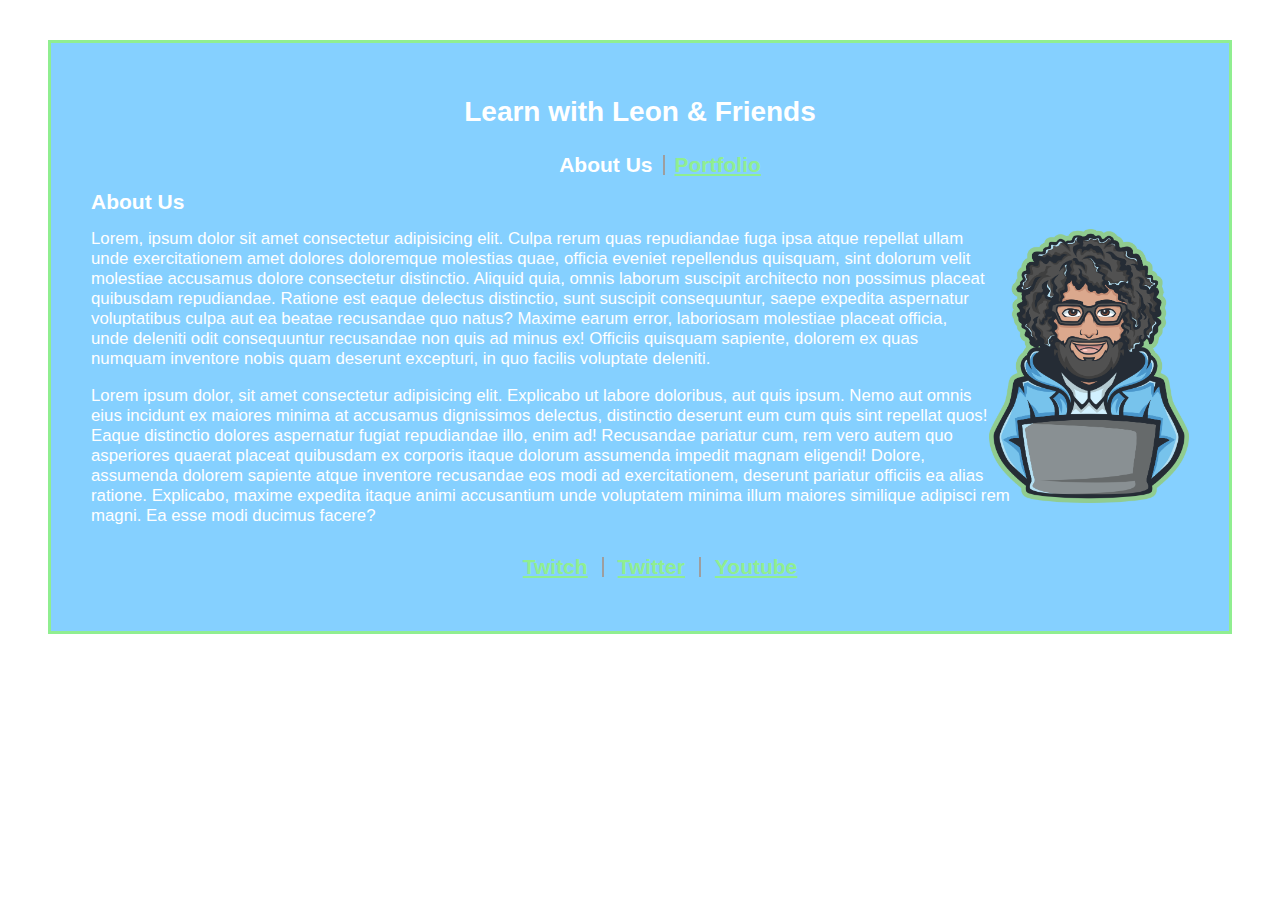
<file: index.html>
<!DOCTYPE html>
<html lang="en">
  <head>
    <meta charset="UTF-8" />
    <meta http-equiv="X-UA-Compatible" content="IE=edge" />
    <meta name="viewport" content="width=device-width, initial-scale=1.0" />
    <link rel="stylesheet" href="style.css" />
    <title>Document</title>
  </head>
  <body>
    <div>
      <a id="skip-to-content" href="#main-content">Skip to content</a>
      <header>
        <h1>Learn with Leon & Friends</h1>
      </header>

      <nav>
        <ul>
          <li>About Us</li>
          <div></div>
          <li>Portfolio</li>
        </ul>
      </nav>

      <main id="main-content">
        <div>
          <h2>About Us</h2>
        </div>

        <div>
          <article>
            <img src="./img/logo.png" alt="Cartoon drawing of Leon" />
            <p>
              Lorem, ipsum dolor sit amet consectetur adipisicing elit. Culpa
              rerum quas repudiandae fuga ipsa atque repellat ullam unde
              exercitationem amet dolores doloremque molestias quae, officia
              eveniet repellendus quisquam, sint dolorum velit molestiae
              accusamus dolore consectetur distinctio. Aliquid quia, omnis
              laborum suscipit architecto non possimus placeat quibusdam
              repudiandae. Ratione est eaque delectus distinctio, sunt suscipit
              consequuntur, saepe expedita aspernatur voluptatibus culpa aut ea
              beatae recusandae quo natus? Maxime earum error, laboriosam
              molestiae placeat officia, unde deleniti odit consequuntur
              recusandae non quis ad minus ex! Officiis quisquam sapiente,
              dolorem ex quas numquam inventore nobis quam deserunt excepturi,
              in quo facilis voluptate deleniti.
            </p>

            <p>
              Lorem ipsum dolor, sit amet consectetur adipisicing elit.
              Explicabo ut labore doloribus, aut quis ipsum. Nemo aut omnis eius
              incidunt ex maiores minima at accusamus dignissimos delectus,
              distinctio deserunt eum cum quis sint repellat quos! Eaque
              distinctio dolores aspernatur fugiat repudiandae illo, enim ad!
              Recusandae pariatur cum, rem vero autem quo asperiores quaerat
              placeat quibusdam ex corporis itaque dolorum assumenda impedit
              magnam eligendi! Dolore, assumenda dolorem sapiente atque
              inventore recusandae eos modi ad exercitationem, deserunt pariatur
              officiis ea alias ratione. Explicabo, maxime expedita itaque animi
              accusantium unde voluptatem minima illum maiores similique
              adipisci rem magni. Ea esse modi ducimus facere?
            </p>
          </article>
        </div>
      </main>

      <footer>
        <div>
          <ul>
            <li>Twitch</li>
            <div></div>
            <li>Twitter</li>
            <div></div>
            <li>Youtube</li>
          </ul>
        </div>
      </footer>
    </div>
  </body>
</html>
</file>
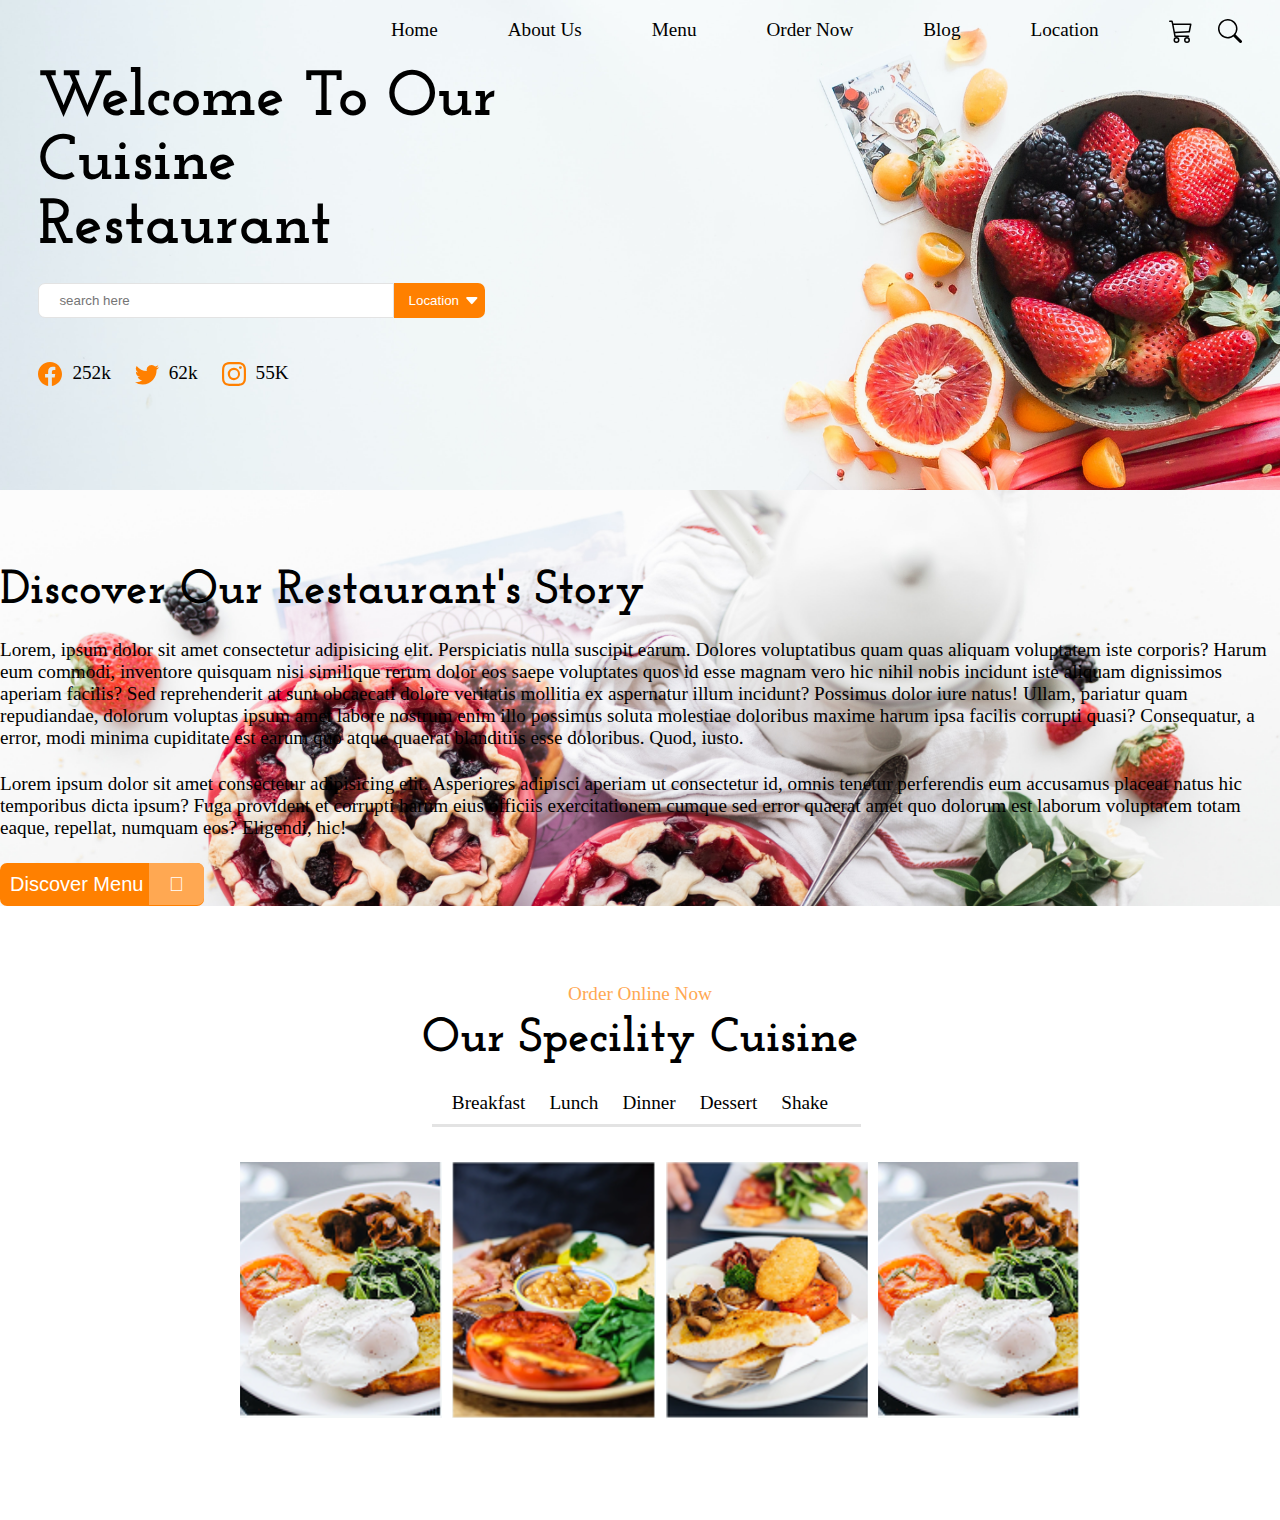
<file: layout-cuisine-restaurant/index.html>
<!DOCTYPE html>
<html lang="en">
  <head>
    <meta charset="UTF-8" />
    <meta http-equiv="X-UA-Compatible" content="IE=edge" />
    <meta name="viewport" content="width=device-width, initial-scale=1.0" />
    <link rel="preconnect" href="https://fonts.googleapis.com" />
    <link rel="preconnect" href="https://fonts.gstatic.com" crossorigin />
    <link
      href="https://fonts.googleapis.com/css2?family=Josefin+Slab:wght@700&display=swap"
      rel="stylesheet"
    />
    <link
      rel="stylesheet"
      href="https://cdn.jsdelivr.net/npm/bootstrap-icons@1.8.1/font/bootstrap-icons.css"
    />
    <link rel="stylesheet" href="style.css" />
    <title>Mithun Cuisinet</title>
  </head>
  <body>
    <header class="bg-image-cover banner-height">
      <section class="revert-bg-image-cover">
        <nav class="ds-flex nav-flex-pos pd-contain-2">
          <ul class="ds-flex padding-zero nav-flex-group-1">
            <li><a href="#">Home</a></li>
            <li><a href="./about.html">About Us</a></li>
            <li><a href="#">Menu</a></li>
            <li><a href="#">Order Now</a></li>
            <li><a href="#">Blog</a></li>
            <li><a href="#">Location</a></li>
          </ul>

          <ul class="ds-flex padding-zero nav-flex-group-2">
            <li>
              <svg class="nav-icon" viewBox="0 0 16 16">
                <use
                  xlink:href="#shopping-cart-3"
                  href="#shopping-cart-3"
                ></use>
              </svg>
            </li>
            <li>
              <svg class="nav-icon" viewBox="0 0 16 16">
                <use
                  xlink:href="#magnifying-glass"
                  href="#magnifying-glass"
                ></use>
              </svg>
            </li>
          </ul>
        </nav>

        <section class="container">
          <div class="ds-flex-column gap-m-1">
            <h1 class="font-size-4 banner-title">
              Welcome To Our Cuisine Restaurant
            </h1>

            <form class="ds-flex">
              <input
                type="search"
                name=""
                id="search-bar"
                placeholder="search here"
              />

              <div class="pos-relative ds-flex align-center">
                <label for="location">
                  <select name="location" id="location" class="btn-select">
                    <option value="">Location</option>
                    <option value="">Location 1</option>
                    <option value="">Location 2</option>
                    <option value="">Location 3</option>
                    <option value="">Location 4</option>
                  </select>
                </label>
                <span id="caret-down-container" class="pos-absolute">
                  <svg fill="white" class="select-icon" viewBox="0 0 16 16">
                    <use
                      xlink:href="#caret-down-fill"
                      href="#caret-down-fill"
                    ></use>
                  </svg>
                </span>
              </div>
            </form>

            <aside>
              <ul class="ds-flex gap-m-1 padding-zero">
                <li class="ds-flex gap-sm">
                  <a href="#">
                    <svg class="nav-icon colored-icon" viewBox="0 0 16 16">
                      <use xlink:href="#i_facebook" href="#i_facebook"></use>
                    </svg>
                  </a>

                  <span class="font-sz-1">252k</span>
                </li>
                <li class="ds-flex gap-sm">
                  <a href="#">
                    <svg class="nav-icon colored-icon" viewBox="0 0 16 16">
                      <use xlink:href="#i_twitter" href="#i_twitter"></use>
                    </svg>
                  </a>

                  <span class="font-sz-1">62k</span>
                </li>
                <li class="ds-flex gap-sm">
                  <a href="#">
                    <svg class="nav-icon colored-icon" viewBox="0 0 16 16">
                      <use xlink:href="#instagram" href="#instagram"></use>
                    </svg>
                  </a>

                  <span class="font-sz-1">55K</span>
                </li>
              </ul>
            </aside>
          </div>
        </section>
      </section>
    </header>

    <main class="bg-pie">
      <section class="wrapper-top">
        <div class="ds-flex-column gap-m-1">
          <h2 class="font-size-3">Discover Our Restaurant's Story</h2>

          <p>
            Lorem, ipsum dolor sit amet consectetur adipisicing elit.
            Perspiciatis nulla suscipit earum. Dolores voluptatibus quam quas
            aliquam voluptatem iste corporis? Harum eum commodi, inventore
            quisquam nisi similique rerum dolor eos saepe voluptates quos id
            esse magnam vero hic nihil nobis incidunt iste aliquam dignissimos
            aperiam facilis? Sed reprehenderit at sunt obcaecati dolore
            veritatis mollitia ex aspernatur illum incidunt? Possimus dolor iure
            natus! Ullam, pariatur quam repudiandae, dolorum voluptas ipsum amet
            labore nostrum enim illo possimus soluta molestiae doloribus maxime
            harum ipsa facilis corrupti quasi? Consequatur, a error, modi minima
            cupiditate est earum quo atque quaerat blanditiis esse doloribus.
            Quod, iusto.
          </p>

          <p>
            Lorem ipsum dolor sit amet consectetur adipisicing elit. Asperiores
            adipisci aperiam ut consectetur id, omnis tenetur perferendis eum
            accusamus placeat natus hic temporibus dicta ipsum? Fuga provident
            et corrupti harum eius officiis exercitationem cumque sed error
            quaerat amet quo dolorum est laborum voluptatem totam eaque,
            repellat, numquam eos? Eligendi, hic!
          </p>

          <div>
            <button class="btn btn-border-none btn-secondary">
              Discover Menu
            </button>
          </div>
        </div>
      </section>
    </main>

    <section class="container wrapper-top ds-flex-column align-center gap-sm">
      <p class="clr-primary-light">Order Online Now</p>
      <h2 class="font-size-3">Our Specility Cuisine</h2>

      <ul class="ds-flex padding-zero gap-m-1">
        <li class="pos-relative clr-primary-light-hover">
          Breakfast<span class="hr-after"></span>
        </li>

        <li class="pos-relative clr-primary-light-hover">
          Lunch <span class="hr-after"></span>
        </li>

        <li class="pos-relative clr-primary-light-hover">
          Dinner <span class="hr-after"></span>
        </li>

        <li class="pos-relative clr-primary-light-hover">
          Dessert <span class="hr-after"></span>
        </li>

        <li class="pos-relative clr-primary-light-hover">
          Shake <span class="hr-after"></span>
        </li>
      </ul>

      <ul class="ds-flex gap-sm">
        <li><img src="./img/img_1.PNG" alt="" /></li>
        <li><img src="./img/img_2.PNG" alt="" /></li>
        <li><img src="./img/img_3.PNG" alt="" /></li>
        <li><img src="./img/img_1.PNG" alt="" /></li>
      </ul>
    </section>

    <div class="hide">
      <svg>
        <defs>
          <g id="shopping-cart-3" xmlns="http://www.w3.org/2000/svg">
            <path
              d="M0 1.5A.5.5 0 0 1 .5 1H2a.5.5 0 0 1 .485.379L2.89 3H14.5a.5.5 0 0 1 .49.598l-1 5a.5.5 0 0 1-.465.401l-9.397.472L4.415 11H13a.5.5 0 0 1 0 1H4a.5.5 0 0 1-.491-.408L2.01 3.607 1.61 2H.5a.5.5 0 0 1-.5-.5zM3.102 4l.84 4.479 9.144-.459L13.89 4H3.102zM5 12a2 2 0 1 0 0 4 2 2 0 0 0 0-4zm7 0a2 2 0 1 0 0 4 2 2 0 0 0 0-4zm-7 1a1 1 0 1 1 0 2 1 1 0 0 1 0-2zm7 0a1 1 0 1 1 0 2 1 1 0 0 1 0-2z"
            />
          </g>

          <g id="instagram" xmlns="http://www.w3.org/2000/svg">
            <title>Instagram</title>
            <path
              d="M8 0C5.829 0 5.556.01 4.703.048 3.85.088 3.269.222 2.76.42a3.917 3.917 0 0 0-1.417.923A3.927 3.927 0 0 0 .42 2.76C.222 3.268.087 3.85.048 4.7.01 5.555 0 5.827 0 8.001c0 2.172.01 2.444.048 3.297.04.852.174 1.433.372 1.942.205.526.478.972.923 1.417.444.445.89.719 1.416.923.51.198 1.09.333 1.942.372C5.555 15.99 5.827 16 8 16s2.444-.01 3.298-.048c.851-.04 1.434-.174 1.943-.372a3.916 3.916 0 0 0 1.416-.923c.445-.445.718-.891.923-1.417.197-.509.332-1.09.372-1.942C15.99 10.445 16 10.173 16 8s-.01-2.445-.048-3.299c-.04-.851-.175-1.433-.372-1.941a3.926 3.926 0 0 0-.923-1.417A3.911 3.911 0 0 0 13.24.42c-.51-.198-1.092-.333-1.943-.372C10.443.01 10.172 0 7.998 0h.003zm-.717 1.442h.718c2.136 0 2.389.007 3.232.046.78.035 1.204.166 1.486.275.373.145.64.319.92.599.28.28.453.546.598.92.11.281.24.705.275 1.485.039.843.047 1.096.047 3.231s-.008 2.389-.047 3.232c-.035.78-.166 1.203-.275 1.485a2.47 2.47 0 0 1-.599.919c-.28.28-.546.453-.92.598-.28.11-.704.24-1.485.276-.843.038-1.096.047-3.232.047s-2.39-.009-3.233-.047c-.78-.036-1.203-.166-1.485-.276a2.478 2.478 0 0 1-.92-.598 2.48 2.48 0 0 1-.6-.92c-.109-.281-.24-.705-.275-1.485-.038-.843-.046-1.096-.046-3.233 0-2.136.008-2.388.046-3.231.036-.78.166-1.204.276-1.486.145-.373.319-.64.599-.92.28-.28.546-.453.92-.598.282-.11.705-.24 1.485-.276.738-.034 1.024-.044 2.515-.045v.002zm4.988 1.328a.96.96 0 1 0 0 1.92.96.96 0 0 0 0-1.92zm-4.27 1.122a4.109 4.109 0 1 0 0 8.217 4.109 4.109 0 0 0 0-8.217zm0 1.441a2.667 2.667 0 1 1 0 5.334 2.667 2.667 0 0 1 0-5.334z"
            />
          </g>
          <g id="fb_meta">
            <tittle>Facebook's Meta</tittle>
            <path
              fill-rule="evenodd"
              d="M8.217 5.243C9.145 3.988 10.171 3 11.483 3 13.96 3 16 6.153 16.001 9.907c0 2.29-.986 3.725-2.757 3.725-1.543 0-2.395-.866-3.924-3.424l-.667-1.123-.118-.197a54.944 54.944 0 0 0-.53-.877l-1.178 2.08c-1.673 2.925-2.615 3.541-3.923 3.541C1.086 13.632 0 12.217 0 9.973 0 6.388 1.995 3 4.598 3c.319 0 .625.039.924.122.31.086.611.22.913.407.577.359 1.154.915 1.782 1.714Zm1.516 2.224c-.252-.41-.494-.787-.727-1.133L9 6.326c.845-1.305 1.543-1.954 2.372-1.954 1.723 0 3.102 2.537 3.102 5.653 0 1.188-.39 1.877-1.195 1.877-.773 0-1.142-.51-2.61-2.87l-.937-1.565ZM4.846 4.756c.725.1 1.385.634 2.34 2.001A212.13 212.13 0 0 0 5.551 9.3c-1.357 2.126-1.826 2.603-2.581 2.603-.777 0-1.24-.682-1.24-1.9 0-2.602 1.298-5.264 2.846-5.264.091 0 .181.006.27.018Z"
            />
          </g>
          <g id="i_twitter">
            <title>Twitter</title>
            <path
              d="M5.026 15c6.038 0 9.341-5.003 9.341-9.334 0-.14 0-.282-.006-.422A6.685 6.685 0 0 0 16 3.542a6.658 6.658 0 0 1-1.889.518 3.301 3.301 0 0 0 1.447-1.817 6.533 6.533 0 0 1-2.087.793A3.286 3.286 0 0 0 7.875 6.03a9.325 9.325 0 0 1-6.767-3.429 3.289 3.289 0 0 0 1.018 4.382A3.323 3.323 0 0 1 .64 6.575v.045a3.288 3.288 0 0 0 2.632 3.218 3.203 3.203 0 0 1-.865.115 3.23 3.23 0 0 1-.614-.057 3.283 3.283 0 0 0 3.067 2.277A6.588 6.588 0 0 1 .78 13.58a6.32 6.32 0 0 1-.78-.045A9.344 9.344 0 0 0 5.026 15z"
            />
          </g>
          <g id="Telephone">
            <path
              d="M3.654 1.328a.678.678 0 0 0-1.015-.063L1.605 2.3c-.483.484-.661 1.169-.45 1.77a17.568 17.568 0 0 0 4.168 6.608 17.569 17.569 0 0 0 6.608 4.168c.601.211 1.286.033 1.77-.45l1.034-1.034a.678.678 0 0 0-.063-1.015l-2.307-1.794a.678.678 0 0 0-.58-.122l-2.19.547a1.745 1.745 0 0 1-1.657-.459L5.482 8.062a1.745 1.745 0 0 1-.46-1.657l.548-2.19a.678.678 0 0 0-.122-.58L3.654 1.328zM1.884.511a1.745 1.745 0 0 1 2.612.163L6.29 2.98c.329.423.445.974.315 1.494l-.547 2.19a.678.678 0 0 0 .178.643l2.457 2.457a.678.678 0 0 0 .644.178l2.189-.547a1.745 1.745 0 0 1 1.494.315l2.306 1.794c.829.645.905 1.87.163 2.611l-1.034 1.034c-.74.74-1.846 1.065-2.877.702a18.634 18.634 0 0 1-7.01-4.42 18.634 18.634 0 0 1-4.42-7.009c-.362-1.03-.037-2.137.703-2.877L1.885.511z"
            />
          </g>
          <g id="magnifying-glass">
            <path
              d="M11.742 10.344a6.5 6.5 0 1 0-1.397 1.398h-.001c.03.04.062.078.098.115l3.85 3.85a1 1 0 0 0 1.415-1.414l-3.85-3.85a1.007 1.007 0 0 0-.115-.1zM12 6.5a5.5 5.5 0 1 1-11 0 5.5 5.5 0 0 1 11 0z"
            />
          </g>
          <g id="i_facebook">
            <path
              d="M16 8.049c0-4.446-3.582-8.05-8-8.05C3.58 0-.002 3.603-.002 8.05c0 4.017 2.926 7.347 6.75 7.951v-5.625h-2.03V8.05H6.75V6.275c0-2.017 1.195-3.131 3.022-3.131.876 0 1.791.157 1.791.157v1.98h-1.009c-.993 0-1.303.621-1.303 1.258v1.51h2.218l-.354 2.326H9.25V16c3.824-.604 6.75-3.934 6.75-7.951z"
            />
          </g>
          <g id="caret-down-fill">
            <path
              d="M7.247 11.14 2.451 5.658C1.885 5.013 2.345 4 3.204 4h9.592a1 1 0 0 1 .753 1.659l-4.796 5.48a1 1 0 0 1-1.506 0z"
            />
          </g>
        </defs>
      </svg>
    </div>
  </body>
</html>

<!-- Photos by <a href="https://unsplash.com/@brookelark?utm_source=unsplash&utm_medium=referral&utm_content=creditCopyText">Brooke Lark</a> on <a href="https://unsplash.com/s/photos/fruits-restaurant?utm_source=unsplash&utm_medium=referral&utm_content=creditCopyText">Unsplash</a>
   -->

<!-- 2/08/22 is 5/3/22 for me -->
<!-- Due 5/12 -->
</file>
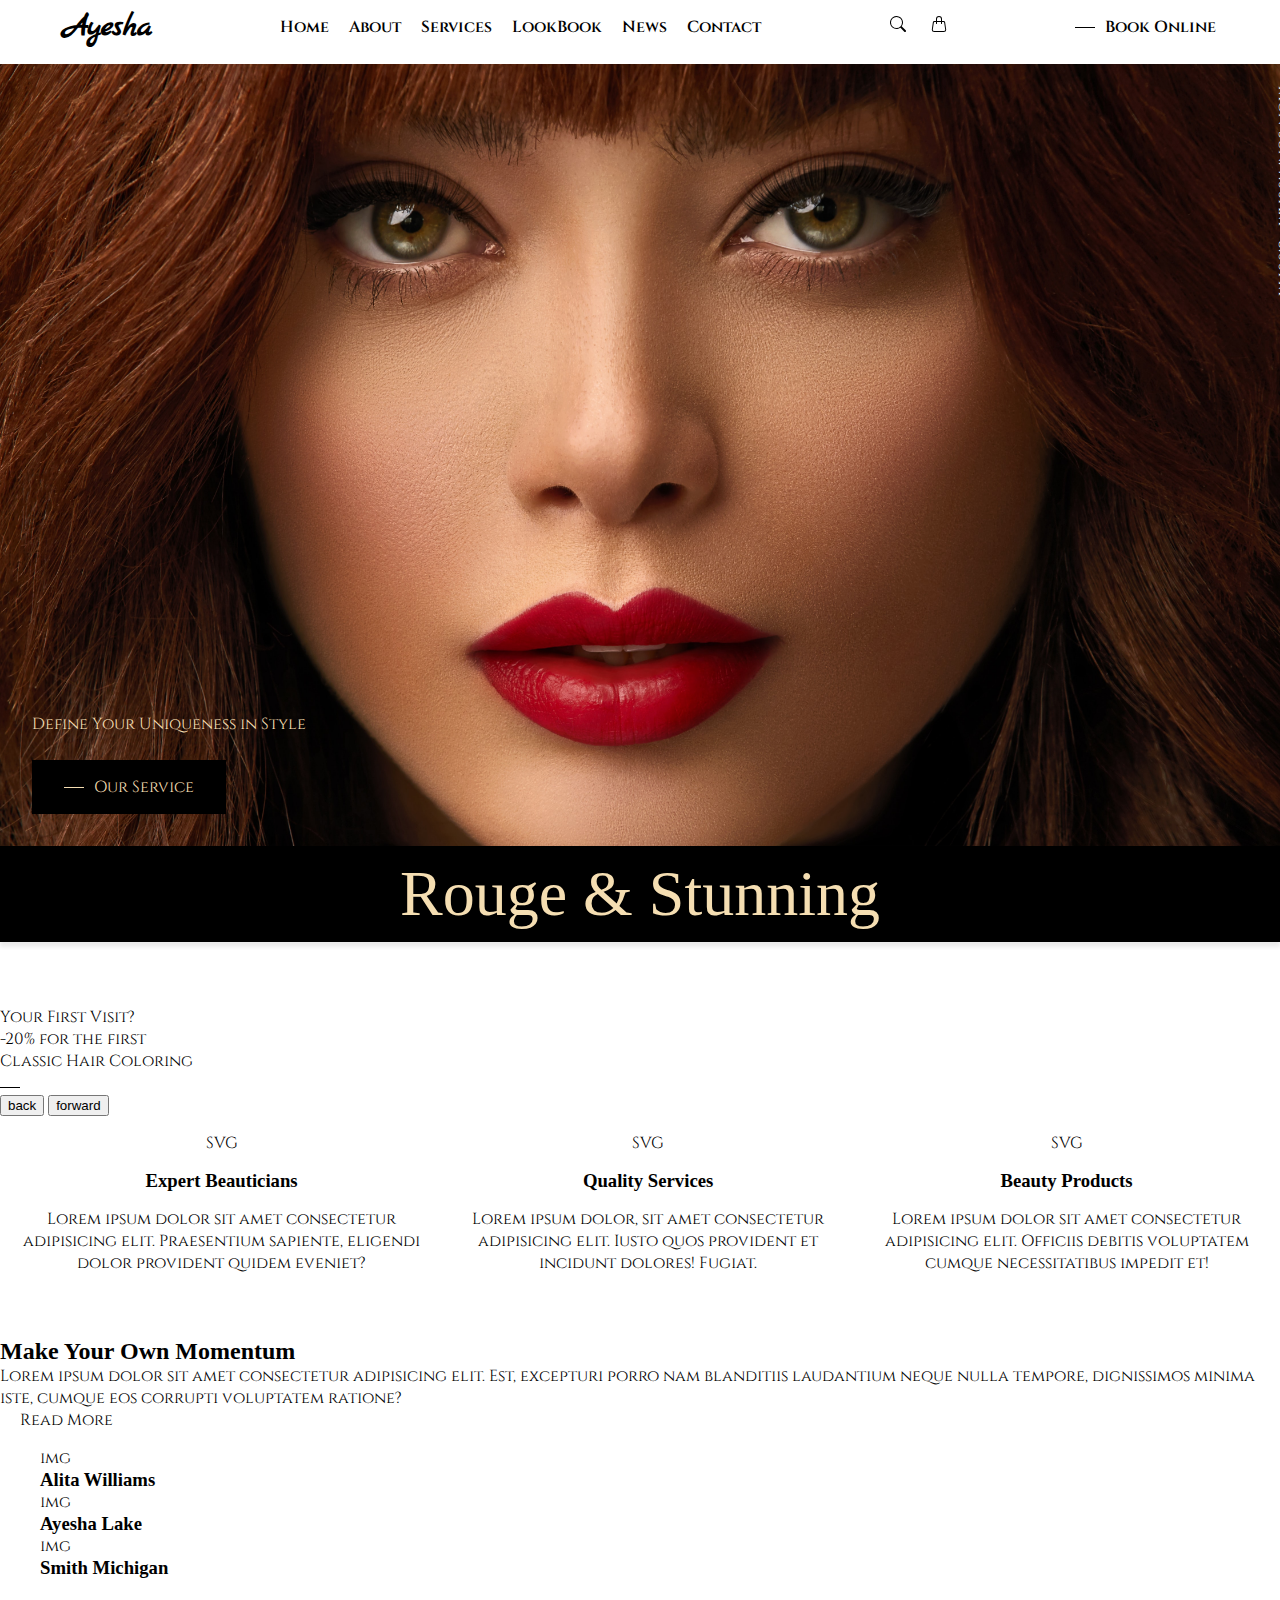
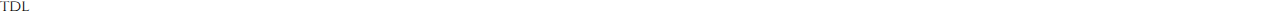
<file: layout-salon/index.html>
<!DOCTYPE html>
<html lang="en">
  <head>
    <meta charset="UTF-8" />
    <meta http-equiv="X-UA-Compatible" content="IE=edge" />
    <meta name="viewport" content="width=device-width, initial-scale=1.0" />
    <link rel="preconnect" href="https://fonts.googleapis.com" />
    <link rel="preconnect" href="https://fonts.gstatic.com" crossorigin />
    <link
      href="https://fonts.googleapis.com/css2?family=Cinzel&family=Marck+Script&display=swap"
      rel="stylesheet"
    />
    <link rel="stylesheet" href="style.css" />
    <title>Hair Salon</title>
  </head>
  <body>
    <header class="nav-shadow nav-height">
      <nav class="ds-flex align-center justify-around">
        <h4 class="font-script font-sz-2">Ayesha</h4>
        <ul class="ds-flex gap-20px padding-left-none font-w-600">
          <li>Home</li>
          <li>About</li>
          <li>Services</li>
          <li>LookBook</li>
          <li>News</li>
          <li>Contact</li>
        </ul>

        <ul class="ds-flex padding-left-none gap-25px">
          <li>
            <svg class="icon_base">
              <use xlink:href="#magnifying-glass" #href="#magnifying-glass" />
            </svg>
          </li>
          <li>
            <svg class="icon_base">
              <use xlink:href="#handbag" href="#handbag" />
            </svg>
          </li>
        </ul>

        <div class="ds-flex align-center-all gap-sm font-w-600">
          <span class="dash"></span> Book Online
        </div>
      </nav>
    </header>

    <section
      class="ds-flex-column bg-image-cover wrapper-top pd-container justify-end"
    >
      <div class="text-box-36ch ds-flex-column gap-25px pd-bottom">
        <p>Define Your Uniqueness in Style</p>

        <div class="ds-flex">
          <a class="ds-flex align-center gap-sm btn-box" href="#"
            ><span class="dash dash-cover"></span>Our Service</a
          >
        </div>
      </div>
    </section>
    <section
      class="ht-6em nav-shadow container-bottom ds-flex align-center-all bg-black"
    >
      <h1 class="font-sz-4 font-w-100">Rouge & Stunning</h1>
    </section>

    <aside>
      <span id="banner-right-text" class="text-rotate-right"
        >Mon-Sun: 7:00AM - 8:00PM</span
      >

      <div>
        <p>Your First Visit?</p>
        <p><span>-20%</span> for the first</p>
        <p>Classic Hair Coloring</p>
        <a href="#">
          <span class="dash"></span>
        </a>
      </div>

      <div>
        <button>back</button>
        <button>forward</button>
      </div>
    </aside>

    <section class="container-bottom">
      <ul class="padding-left-none ds-flex text-center gap-sm">
        <li class="ds-flex-column gap-1em font-w-100">
          SVG
          <h3>Expert Beauticians</h3>
          <p>
            Lorem ipsum dolor sit amet consectetur adipisicing elit. Praesentium
            sapiente, eligendi dolor provident quidem eveniet?
          </p>
        </li>
        <li class="ds-flex-column gap-1em">
          SVG
          <h3>Quality Services</h3>
          <p>
            Lorem ipsum dolor, sit amet consectetur adipisicing elit. Iusto quos
            provident et incidunt dolores! Fugiat.
          </p>
        </li>
        <li class="ds-flex-column gap-1em">
          SVG
          <h3>Beauty Products</h3>
          <p>
            Lorem ipsum dolor sit amet consectetur adipisicing elit. Officiis
            debitis voluptatem cumque necessitatibus impedit et!
          </p>
        </li>
      </ul>
    </section>

    <section>
      <h2>Make Your Own Momentum</h2>
      <p>
        Lorem ipsum dolor sit amet consectetur adipisicing elit. Est, excepturi
        porro nam blanditiis laudantium neque nulla tempore, dignissimos minima
        iste, cumque eos corrupti voluptatem ratione?
      </p>
      <a href="#"><span class="dash dash-inverted"></span>Read More</a>
    </section>

    <section>
      <ul>
        <li>
          img
          <div>
            <h3>Alita Williams</h3>
          </div>
        </li>
        <li>
          img
          <div><h3>Ayesha Lake</h3></div>
        </li>
        <li>
          img
          <div><h3>Smith Michigan</h3></div>
        </li>
      </ul>
    </section>

    <aside>tdl</aside>

    <div class="hide">
      <svg>
        <g id="handbag" xmlns="http://www.w3.org/2000/svg">
          <path
            d="M8 1a2 2 0 0 1 2 2v2H6V3a2 2 0 0 1 2-2zm3 4V3a3 3 0 1 0-6 0v2H3.36a1.5 1.5 0 0 0-1.483 1.277L.85 13.13A2.5 2.5 0 0 0 3.322 16h9.355a2.5 2.5 0 0 0 2.473-2.87l-1.028-6.853A1.5 1.5 0 0 0 12.64 5H11zm-1 1v1.5a.5.5 0 0 0 1 0V6h1.639a.5.5 0 0 1 .494.426l1.028 6.851A1.5 1.5 0 0 1 12.678 15H3.322a1.5 1.5 0 0 1-1.483-1.723l1.028-6.851A.5.5 0 0 1 3.36 6H5v1.5a.5.5 0 1 0 1 0V6h4z"
          />
        </g>
        <g id="magnifying-glass">
          <path
            d="M11.742 10.344a6.5 6.5 0 1 0-1.397 1.398h-.001c.03.04.062.078.098.115l3.85 3.85a1 1 0 0 0 1.415-1.414l-3.85-3.85a1.007 1.007 0 0 0-.115-.1zM12 6.5a5.5 5.5 0 1 1-11 0 5.5 5.5 0 0 1 11 0z"
          />
        </g>
      </svg>
    </div>
  </body>
</html>

<!-- Photo by <a href="https://unsplash.com/@pouriyakafaei?utm_source=unsplash&utm_medium=referral&utm_content=creditCopyText">pouriya kafaei</a> on <a href="https://unsplash.com/?utm_source=unsplash&utm_medium=referral&utm_content=creditCopyText">Unsplash</a>
   -->

<!-- skipping finding comparable images difficult -->
</file>
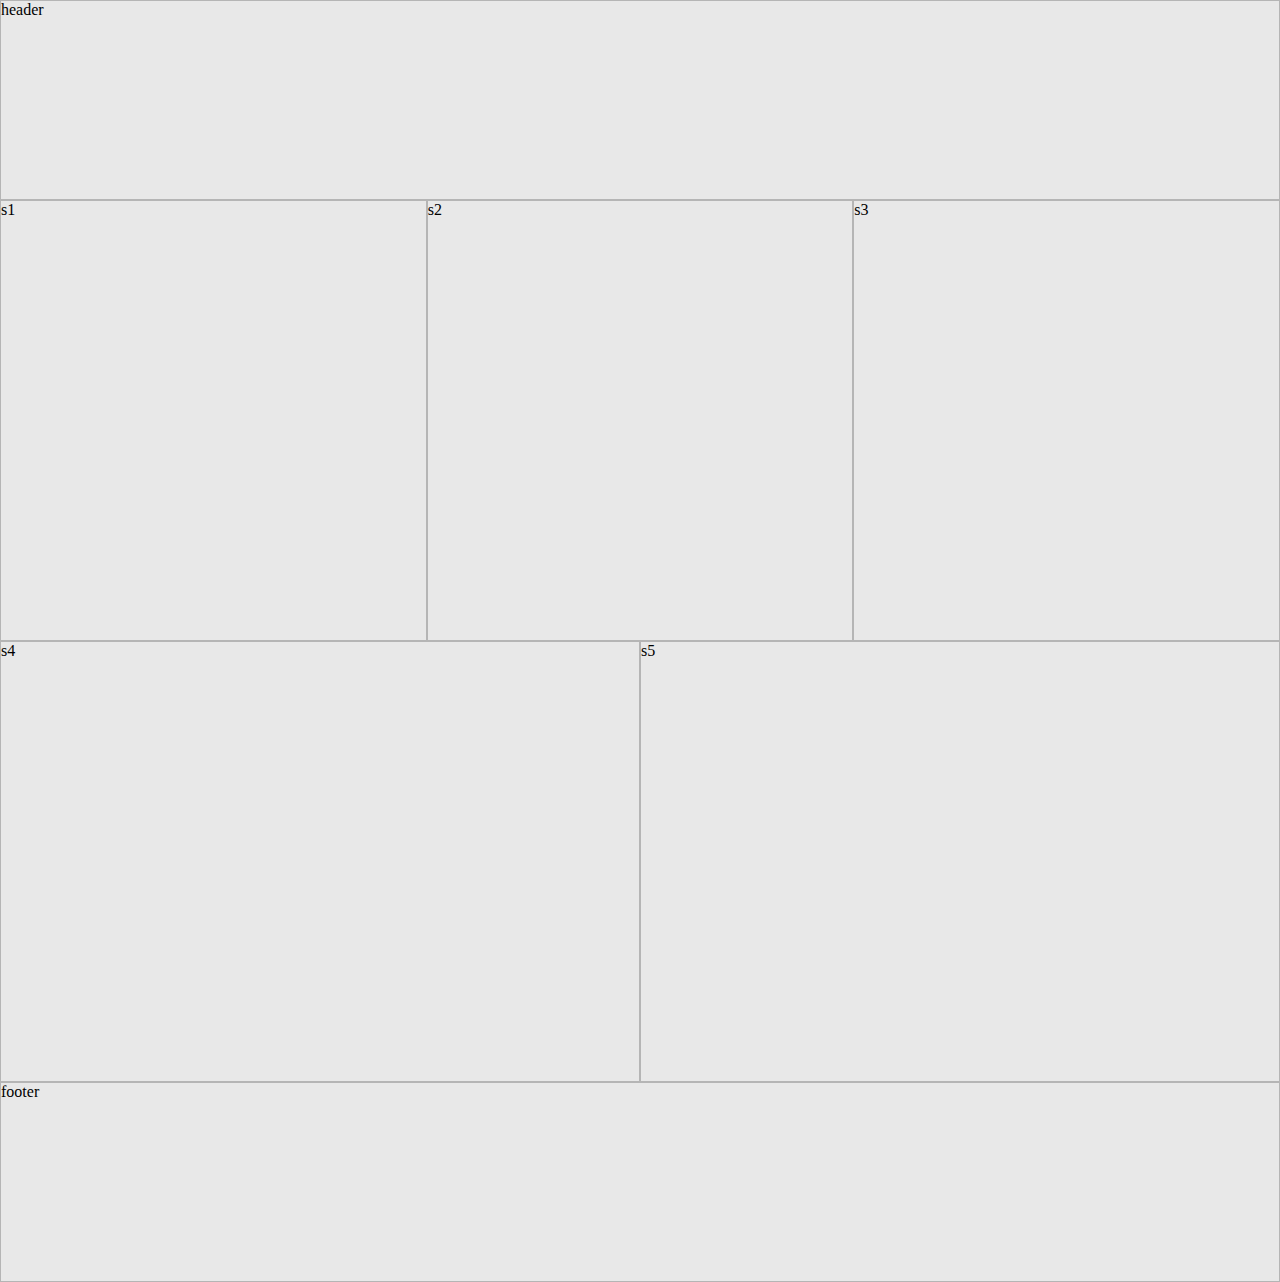
<file: layout1/index.html>
<!DOCTYPE html>
<html lang="en">
  <head>
    <meta charset="UTF-8" />
    <meta http-equiv="X-UA-Compatible" content="IE=edge" />
    <meta name="viewport" content="width=device-width, initial-scale=1.0" />
    <link rel="stylesheet" href="style.css" />
    <title>Layout1</title>
  </head>
  <body>
    <header>header</header>
    <main>
      <section>s1</section>
      <section>s2</section>
      <section>s3</section>
    </main>

    <div>
      <section>s4</section>
      <section>s5</section>
    </div>
    <footer>footer</footer>
  </body>
</html>
</file>
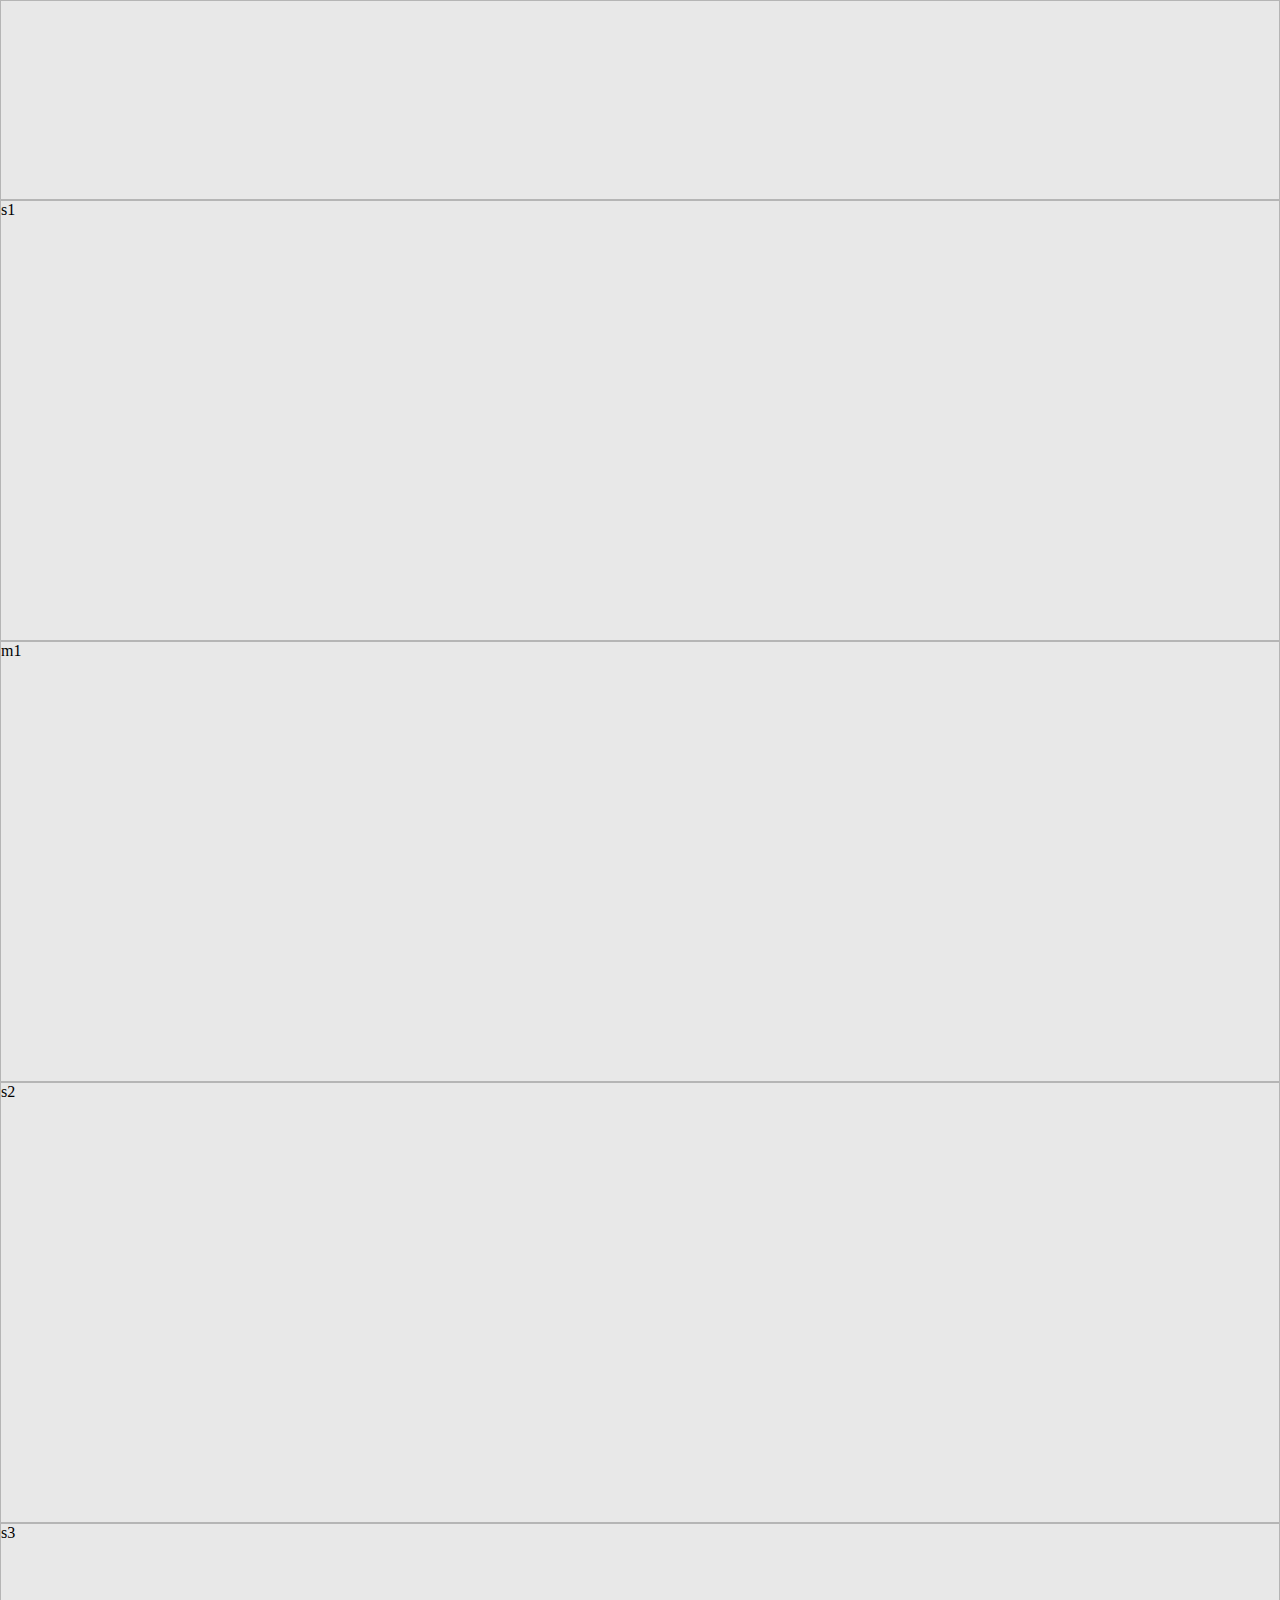
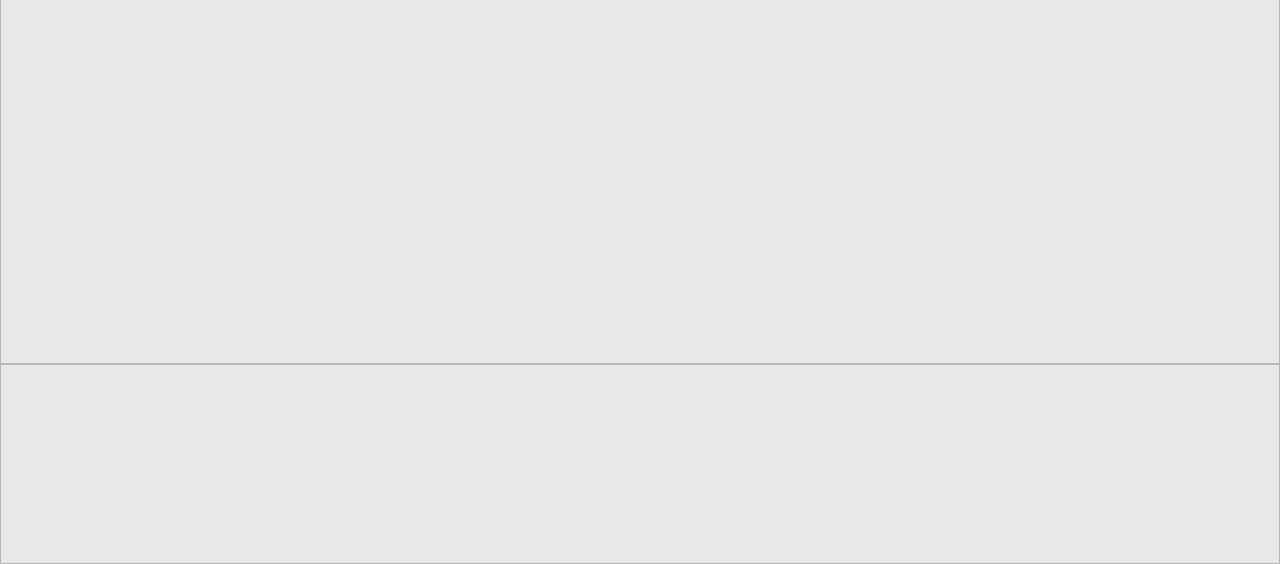
<file: layout3/index.html>
<!DOCTYPE html>
<html lang="en">
  <head>
    <meta charset="UTF-8" />
    <meta http-equiv="X-UA-Compatible" content="IE=edge" />
    <meta name="viewport" content="width=device-width, initial-scale=1.0" />
    <link rel="stylesheet" href="style.css" />
    <title>Layout 3</title>
  </head>
  <body>
    <header></header>
    <section>s1</section>
    <main>m1</main>
    <section>s2</section>
    <section>s3</section>
    <footer></footer>
  </body>
</html>
</file>
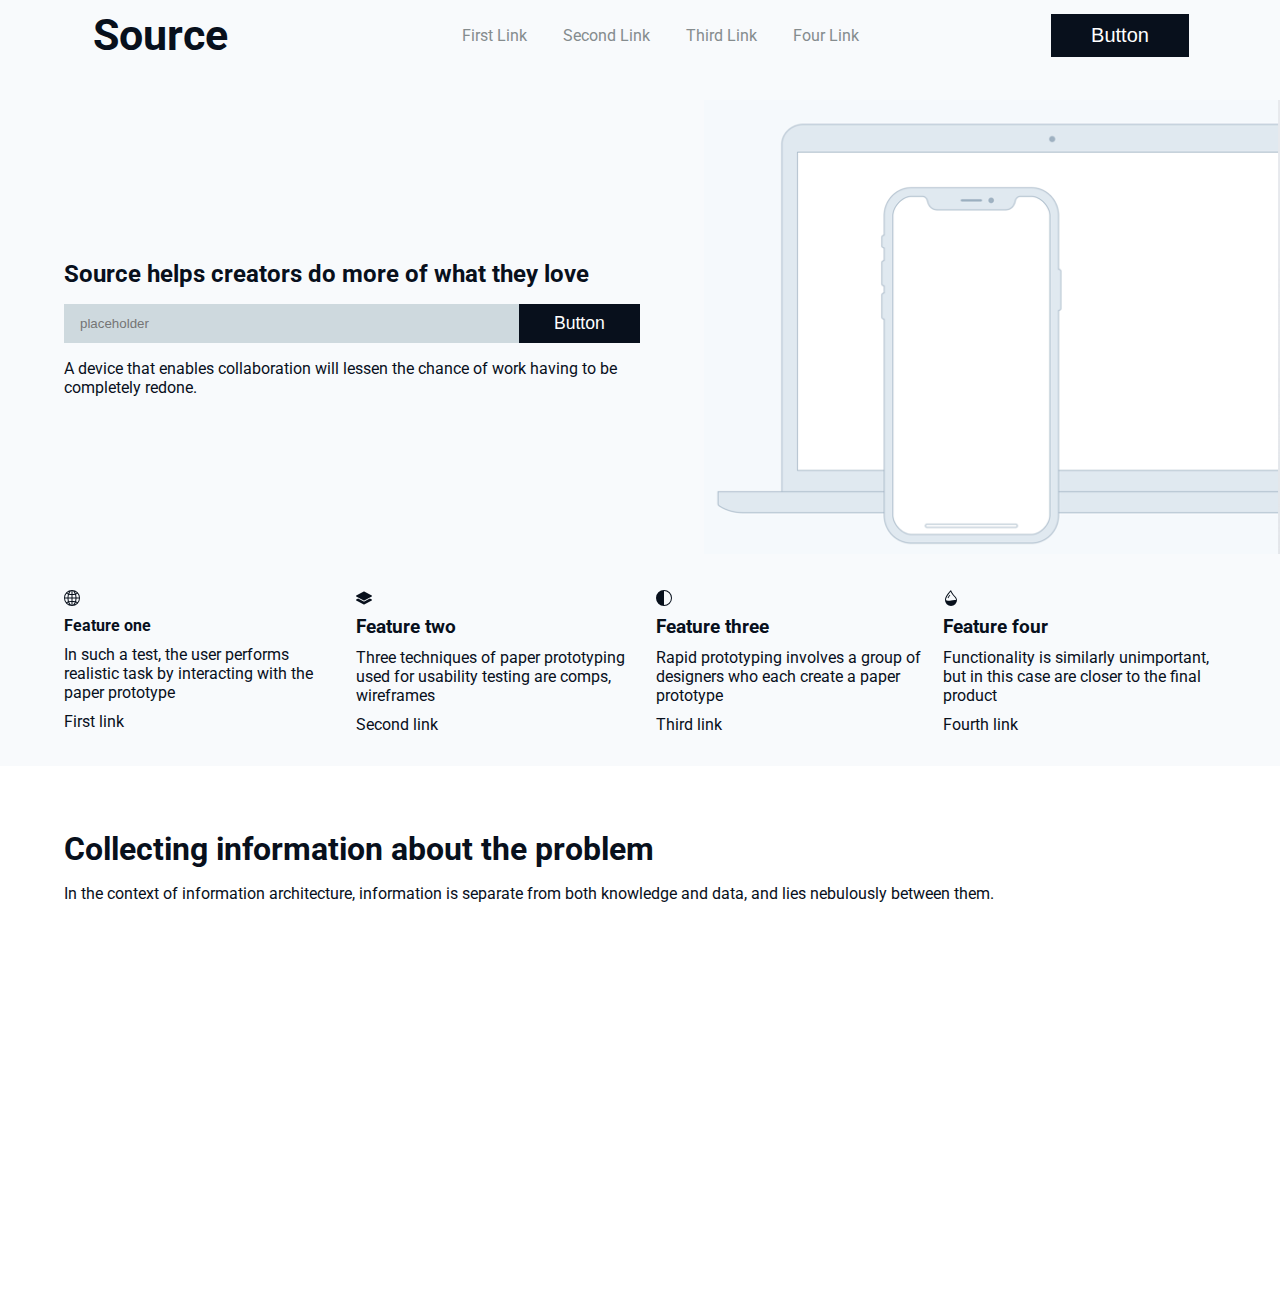
<file: source-wireframe/index.html>
<!DOCTYPE html>
<html lang="en">
  <head>
    <meta charset="UTF-8" />
    <meta http-equiv="X-UA-Compatible" content="IE=edge" />
    <meta name="viewport" content="width=device-width, initial-scale=1.0" />
    <link rel="preconnect" href="https://fonts.googleapis.com" />
    <link rel="preconnect" href="https://fonts.gstatic.com" crossorigin />
    <link
      href="https://fonts.googleapis.com/css2?family=Roboto:wght@400;700&display=swap"
      rel="stylesheet"
    />
    <link rel="stylesheet" href="style.css" />
    <title>Source</title>
  </head>
  <body>
    <header
      class="ds-flex align-center-all text-center nav-min-ht nav-m-bottom pos-relative"
    >
      <div id="use_menu_container" class="mobile-show">
        <svg viewBox="0 0 16 16">
          <use xlink:href="#menu" href="#menu"></use>
        </svg>
      </div>
      <h3 id="brand" class="flex-half cursor-pointer">Source</h3>

      <nav class="flex-1 mobile-hide">
        <ul>
          <li>
            <a href="#">First Link</a>
          </li>
          <li>
            <a href="#">Second Link</a>
          </li>
          <li>
            <a href="#">Third Link</a>
          </li>
          <li>
            <a href="#">Four Link</a>
          </li>
        </ul>
      </nav>

      <div class="flex-half ds-flex justify-center mobile-hide">
        <button class="btn btn-border-none btn-padding-large btn-secondary">
          Button
        </button>
      </div>
    </header>

    <section class="flex-mobile-column">
      <div
        id="searchbar-container"
        class="flex-1 ds-flex flex-column padding-x-1 gap-1em"
      >
        <h2>Source helps creators do more of what they love</h2>

        <div class="flex-mobile-column searchbar-wrapper">
          <input
            type="search"
            name=""
            id="searchbar"
            placeholder="placeholder"
          />
          <button
            id="search-btn"
            class="btn btn-padding-large btn-border-none btn-secondary btn-font-sm"
          >
            Button
          </button>
        </div>
        <p>
          A device that enables collaboration will lessen the chance of work
          having to be completely redone.
        </p>
      </div>

      <div class="flex-1">
        <img src="./Source_Logo.PNG" alt="" />
      </div>
    </section>

    <section class="flex-mobile-column gap-1em text-cards-margin">
      <div class="text-cards">
        <svg width="16" height="16">
          <use xlink:href="#globe" href="#globe"></use>
        </svg>
        <h4>Feature one</h4>
        <p>
          In such a test, the user performs realistic task by interacting with
          the paper prototype
        </p>
        <a href="">First link</a>
      </div>

      <div class="text-cards">
        <svg width="16" height="16">
          <use xlink:href="#layers-fill" href="#layers-fill"></use>
        </svg>
        <h3>Feature two</h3>
        <p>
          Three techniques of paper prototyping used for usability testing are
          comps, wireframes
        </p>
        <a href="">Second link</a>
      </div>

      <div class="text-cards">
        <svg width="16" height="16">
          <use xlink:href="#circle-half" href="#circle-half"></use>
        </svg>
        <h3>Feature three</h3>
        <p>
          Rapid prototyping involves a group of designers who each create a
          paper prototype
        </p>
        <a href="">Third link</a>
      </div>

      <div class="text-cards">
        <svg width="16" height="16">
          <use xlink:href="#droplet-half" href="#droplet-half"></use>
        </svg>
        <h3>Feature four</h3>
        <p>
          Functionality is similarly unimportant, but in this case are closer to
          the final product
        </p>
        <a href="">Fourth link</a>
      </div>
    </section>

    <main class="bg-white main-ht ds-flex">
      <article class="main-margin ds-flex flex-column gap-1em">
        <h1>Collecting information about the problem</h1>
        <p>
          In the context of information architecture, information is separate
          from both knowledge and data, and lies nebulously between them.
        </p>
      </article>
    </main>

    <div class="hide">
      <svg>
        <defs>
          <g
            id="globe"
            xmlns="http://www.w3.org/2000/svg"
            width="16"
            height="16"
            fill="currentColor"
            class="bi bi-globe2"
            viewBox="0 0 16 16"
          >
            <path
              d="M0 8a8 8 0 1 1 16 0A8 8 0 0 1 0 8zm7.5-6.923c-.67.204-1.335.82-1.887 1.855-.143.268-.276.56-.395.872.705.157 1.472.257 2.282.287V1.077zM4.249 3.539c.142-.384.304-.744.481-1.078a6.7 6.7 0 0 1 .597-.933A7.01 7.01 0 0 0 3.051 3.05c.362.184.763.349 1.198.49zM3.509 7.5c.036-1.07.188-2.087.436-3.008a9.124 9.124 0 0 1-1.565-.667A6.964 6.964 0 0 0 1.018 7.5h2.49zm1.4-2.741a12.344 12.344 0 0 0-.4 2.741H7.5V5.091c-.91-.03-1.783-.145-2.591-.332zM8.5 5.09V7.5h2.99a12.342 12.342 0 0 0-.399-2.741c-.808.187-1.681.301-2.591.332zM4.51 8.5c.035.987.176 1.914.399 2.741A13.612 13.612 0 0 1 7.5 10.91V8.5H4.51zm3.99 0v2.409c.91.03 1.783.145 2.591.332.223-.827.364-1.754.4-2.741H8.5zm-3.282 3.696c.12.312.252.604.395.872.552 1.035 1.218 1.65 1.887 1.855V11.91c-.81.03-1.577.13-2.282.287zm.11 2.276a6.696 6.696 0 0 1-.598-.933 8.853 8.853 0 0 1-.481-1.079 8.38 8.38 0 0 0-1.198.49 7.01 7.01 0 0 0 2.276 1.522zm-1.383-2.964A13.36 13.36 0 0 1 3.508 8.5h-2.49a6.963 6.963 0 0 0 1.362 3.675c.47-.258.995-.482 1.565-.667zm6.728 2.964a7.009 7.009 0 0 0 2.275-1.521 8.376 8.376 0 0 0-1.197-.49 8.853 8.853 0 0 1-.481 1.078 6.688 6.688 0 0 1-.597.933zM8.5 11.909v3.014c.67-.204 1.335-.82 1.887-1.855.143-.268.276-.56.395-.872A12.63 12.63 0 0 0 8.5 11.91zm3.555-.401c.57.185 1.095.409 1.565.667A6.963 6.963 0 0 0 14.982 8.5h-2.49a13.36 13.36 0 0 1-.437 3.008zM14.982 7.5a6.963 6.963 0 0 0-1.362-3.675c-.47.258-.995.482-1.565.667.248.92.4 1.938.437 3.008h2.49zM11.27 2.461c.177.334.339.694.482 1.078a8.368 8.368 0 0 0 1.196-.49 7.01 7.01 0 0 0-2.275-1.52c.218.283.418.597.597.932zm-.488 1.343a7.765 7.765 0 0 0-.395-.872C9.835 1.897 9.17 1.282 8.5 1.077V4.09c.81-.03 1.577-.13 2.282-.287z"
            />
          </g>

          <g
            id="circle-half"
            xmlns="http://www.w3.org/2000/svg"
            width="16"
            height="16"
            fill="currentColor"
            class="bi bi-circle-half"
            viewBox="0 0 16 16"
          >
            <path
              d="M8 15A7 7 0 1 0 8 1v14zm0 1A8 8 0 1 1 8 0a8 8 0 0 1 0 16z"
            />
          </g>

          <g
            id="droplet-half"
            xmlns="http://www.w3.org/2000/svg"
            width="16"
            height="16"
            fill="currentColor"
            class="bi bi-droplet-half"
            viewBox="0 0 16 16"
          >
            <path
              fill-rule="evenodd"
              d="M7.21.8C7.69.295 8 0 8 0c.109.363.234.708.371 1.038.812 1.946 2.073 3.35 3.197 4.6C12.878 7.096 14 8.345 14 10a6 6 0 0 1-12 0C2 6.668 5.58 2.517 7.21.8zm.413 1.021A31.25 31.25 0 0 0 5.794 3.99c-.726.95-1.436 2.008-1.96 3.07C3.304 8.133 3 9.138 3 10c0 0 2.5 1.5 5 .5s5-.5 5-.5c0-1.201-.796-2.157-2.181-3.7l-.03-.032C9.75 5.11 8.5 3.72 7.623 1.82z"
            />
            <path
              fill-rule="evenodd"
              d="M4.553 7.776c.82-1.641 1.717-2.753 2.093-3.13l.708.708c-.29.29-1.128 1.311-1.907 2.87l-.894-.448z"
            />
          </g>

          <g
            id="layers-fill"
            xmlns="http://www.w3.org/2000/svg"
            width="16"
            height="16"
            fill="currentColor"
            class="bi bi-layers-fill"
            viewBox="0 0 16 16"
          >
            <path
              d="M7.765 1.559a.5.5 0 0 1 .47 0l7.5 4a.5.5 0 0 1 0 .882l-7.5 4a.5.5 0 0 1-.47 0l-7.5-4a.5.5 0 0 1 0-.882l7.5-4z"
            />
            <path
              d="m2.125 8.567-1.86.992a.5.5 0 0 0 0 .882l7.5 4a.5.5 0 0 0 .47 0l7.5-4a.5.5 0 0 0 0-.882l-1.86-.992-5.17 2.756a1.5 1.5 0 0 1-1.41 0l-5.17-2.756z"
            />
          </g>
          <g
            id="menu"
            xmlns="http://www.w3.org/2000/svg"
            width="16"
            height="16"
            fill="currentColor"
            class="bi bi-list"
            viewBox="0 0 16 16"
          >
            <title>Menu button</title>
            <path
              fill-rule="evenodd"
              d="M2.5 12a.5.5 0 0 1 .5-.5h10a.5.5 0 0 1 0 1H3a.5.5 0 0 1-.5-.5zm0-4a.5.5 0 0 1 .5-.5h10a.5.5 0 0 1 0 1H3a.5.5 0 0 1-.5-.5zm0-4a.5.5 0 0 1 .5-.5h10a.5.5 0 0 1 0 1H3a.5.5 0 0 1-.5-.5z"
            />
          </g>
        </defs>
      </svg>
    </div>
  </body>
</html>
</file>
<file: style.css>
:root {
  --clr-white: hsl(0, 100%, 100%);
  --clr-bg: hsl(203, 100%, 76%);
  --clr-secondary: lightgreen;
  --clr-vr: hsl(0, 0%, 62%);
  --default-line-height: 20px;
}

html {
  scroll-behavior: smooth;
}

li {
  list-style: none;
}

a {
  text-decoration: none;
}

body > div {
  background-color: var(--clr-bg);
  font-family: "Helvetica Neue", Helvetica, Arial, sans-serif;
  font-size: 14px;
  line-height: 20px;
  color: var(--clr-white);
  margin: 0;
  padding: 40px;
  margin: 40px;
  border: 3px solid var(--clr-secondary);
}

p {
  font-size: 1.2em;
}

div > header,
nav > ul,
footer > div {
  display: flex;
  justify-content: center;
  align-items: center;
}

nav > ul {
  gap: 10px;
}

nav > ul > li,
footer > div > ul > li {
  font-weight: bold;
  font-size: 1.5em;
}

footer > div > ul > li {
  color: var(--clr-secondary);
  text-decoration: underline;
}

nav > ul > li:nth-child(1) {
  color: var(--clr-white);
}

nav > ul > div::after,
footer > div > ul > div::after {
  content: " ";
  display: block;
  width: 2px;
  height: var(--default-line-height);
  background-color: var(--clr-vr);
  padding: 0;
  margin: 0;
}

nav > ul > li:nth-child(3) {
  color: var(--clr-secondary);
  text-decoration: underline;
}

main > div > aside > img {
  width: 200px;
}
main > div > article > img {
  width: 200px;
  float: right;
  shape-outside: circle(59.29% at 86px 126px);
}

footer > div > ul {
  flex-grow: 0.1;
  display: flex;
  justify-content: space-evenly;
}

#skip-to-content {
  clip: rect(1px, 1px, 1px, 1px);
  position: absolute;
  font-size: 1.5em;
  color: var(--clr-white);
}
#skip-to-content:focus {
  clip: initial;
  top: 65px;
}
</file>
<file: layout-cuisine-restaurant/style.css>
:root {
  --clr-primary: hsl(30, 100%, 50%);
  --clr-primary-light: hsl(30, 100%, 66%);
  --clr-primary-lighter: hsl(30, 100%, 86%);
  --input-border: rgb(227, 227, 227);
  --clr-header-bg: #eaeef0;
}
*,
*::before,
*::after {
  box-sizing: border-box;
}

body,
h1,
h2,
h3,
h4,
p,
figure,
blockquote,
dl,
dd {
  margin: 0;
}

ul[role="list"],
ol[role="list"],
ul {
  list-style: none;
}

html:focus-within {
  scroll-behavior: smooth;
}

h1,
h2,
h3,
h4,
h5,
h6 {
  font-family: "Josefin Slab", serif;
}

a {
  cursor: pointer;
  color: inherit;
  text-decoration: none;
}

img {
  width: 100%;
}

body {
  font-size: 1.2rem;
}

#location {
  appearance: none;
}

#caret-down-container {
  right: 0.343rem;
  top: 0.525rem;
}

#search-bar {
  max-width: 76ch;
  width: 48ch;
  padding-left: 1.25rem;
  border: 1px solid var(--input-border);
  border-top-left-radius: 7px;
  border-bottom-left-radius: 7px;
}

#snack-bowl-img {
  max-width: 18.75em;
  max-height: 12.5em;
  object-fit: cover;
  object-position: center bottom;
}

.over-flow-auto {
  overflow: auto;
}

.pos-relative {
  position: relative;
}

.pos-absolute {
  position: absolute;
}
.ds-flex {
  display: flex;
}

.flex-column {
  flex-direction: column;
}

.nav-flex-pos {
  justify-content: flex-end;
}

.nav-flex-group-1 {
  flex: 0.75;
  justify-content: space-evenly;
}

.nav-flex-group-2 {
  gap: 1.5625rem;
}

.flex-1 {
  flex: 1;
}

.flex-half {
  flex: 0.5;
}

.gap-sm {
  gap: 0.625rem;
}

.gap-1em {
  gap: 1em;
}

.gap-m-1 {
  gap: 1.25em;
}

.justify-center {
  justify-content: center;
}

.justify-evenly {
  justify-content: space-evenly;
}

.align-center {
  align-items: center;
}

.align-center-all {
  justify-content: center;
  align-items: center;
}

.ds-flex-column {
  display: flex;
  flex-direction: column;
}

.flex-mobile-column {
  display: flex;
  flex-direction: column;
}

.text-center {
  text-align: center;
}

.nowrap {
  white-space: nowrap;
}

.uppercase {
  text-transform: uppercase;
}

.cursor-pointer {
  cursor: pointer;
}
.ds-inline {
  display: inline;
}

.hide {
  display: none;
}

.btn {
  display: inline-block;
  cursor: pointer;
  text-decoration: none;
  font-size: 1.25rem;
  transition: all 0.2s ease-in-out;
}

.btn-border-none {
  border: 0px;
}

.btn-round {
  border-radius: 0.25rem;
}

.btn-secondary {
  background-color: var(--clr-primary);
  color: white;
  border-radius: 7px;
  padding-top: 0.625rem;
  padding-bottom: 0.625rem;
  padding-left: 0.625rem;
  padding-right: 0;
}

.btn-secondary::after {
  content: "\F138";

  background-color: var(--clr-primary-light);
  color: white;
  border-radius: 7px;
  border-top-left-radius: 0px;
  border-bottom-left-radius: 0px;
  padding-top: 0.625rem;
  padding-bottom: 0.625rem;
  padding-left: 1.25rem;
  padding-right: 1.25rem;
}

.btn-select {
  background-color: var(--clr-primary);
  color: white;
  border-top-right-radius: 7px;
  border-bottom-right-radius: 7px;
  padding: 0.625rem 0.9rem;
  border: 0px;
}

.clr-primary {
  color: var(--clr-primary);
}
.clr-primary-light {
  color: var(--clr-primary-light);
}

.clr-primary-light-hover:hover {
  color: var(--clr-primary-light);
}

.box-mp-zero {
  margin: 0;
  padding: 0;
}

.container {
  width: 100%;
  max-width: 100%;
  /* padding-right: 1.875rem;
  padding-left: 1.875rem; */
  margin-right: auto;
  margin-left: auto;
  padding: 0 2em;
  margin-bottom: 4em;
}

.pd-contain-2 {
  padding: 0 2em;
}

.container-bottom {
  margin-bottom: 4em;
}
.wrapper-top {
  padding-top: 4em;
}

.padding-zero {
  padding: 0;
}

.nav-icon {
  width: 1.25em;
}

.select-icon {
  width: 0.8125em;
}

.colored-icon {
  fill: var(--clr-primary);
}

.bg-primary {
  background-color: var(--clr-primary);
}

/* .bg-image-cover::after {
  content: "";
  background-image: url(./img/brooke-lark-08bOYnH_r_E-unsplash.jpg);
  background-size: cover;
  transform: scaleX(-1);
} */
.bg-image-cover {
  content: "";
  background-image: url(./img/brooke-lark-08bOYnH_r_E-unsplash-fruits.jpg);
  background-size: cover;
  background-repeat: no-repeat;
  transform: scaleX(-1);
}

.bg-pie {
  background-image: url(./img/brooke-lark-of0pMsWApZE-unsplash-pie.jpg);
  background-repeat: no-repeat;
  background-size: cover;
}

.revert-bg-image-cover {
  transform: scaleX(-1);
}

.font-w-bold {
  font-weight: bold;
}

.font-sz-1-sm {
  font-size: 1.25rem;
}

.font-sz-1-sm-em {
  font-size: 1.25em;
}

.font-size-2 {
  font-size: 2rem;
}

.font-size-3 {
  font-size: 3rem;
}

.font-size-4 {
  font-size: 4rem;
}

.banner-height {
  height: 30.625rem;
}
.banner-title {
  width: 12ch;
}

@media (min-width: 769px) {
  .flex-mobile-column {
    flex-direction: row;
  }
}

.hr-after {
  content: "";
  display: table;
  border-bottom: 3px solid var(--input-border);
  padding-bottom: 2rem;
  width: 100px;
  position: absolute;
  top: 0;
  bottom: 0;
  left: -20px;
  right: 0;
}

.hr-after:hover {
  border-bottom: 3px solid var(--clr-primary-light);
}

.hr-c {
  display: inline-block;
  width: 0.5rem;
  height: 0.5rem;
  background-color: var(--clr-primary-lighter);
  border-radius: 50px;
}

.hr-c:nth-child(3) {
  transform: scale(1.5);
  background-color: var(--clr-primary);
}
</file>
<file: layout-salon/style.css>
:root {
  --clr-black: hsl(0, 0%, 0%);
  --clr-white: hsl(0, 0%, 100%);
  --nav-box-shadow: hsl(0, 0%, 92%);
  --clr-cover: hsl(39, 77%, 83%);
  --bg--clr-cover: #633920;
}
*,
*::before,
*::after {
  box-sizing: border-box;
}

body,
h1,
h2,
h3,
h4,
p,
figure,
blockquote,
dl,
dd {
  margin: 0;
}

ul[role="list"],
ol[role="list"],
ul {
  list-style: none;
}

html:focus-within {
  scroll-behavior: smooth;
}

h1,
h2,
h3,
h4,
h5,
h6 {
  font-family: "Josefin Slab", serif;
}

a {
  cursor: pointer;
  color: inherit;
  text-decoration: none;
}

img {
  width: 100%;
}

body {
  font-family: "Cinzel", serif;
}
.nav-height {
  min-height: 4em;
}

.ht-6em {
  height: 6em;
}

.nav-shadow {
  box-shadow: 0 5px 4px 0px var(--nav-box-shadow);
}

.over-flow-auto {
  overflow: auto;
}

.pos-relative {
  position: relative;
}

.pos-absolute {
  position: absolute;
}
.ds-flex {
  display: flex;
}

.ds-flex-column {
  display: flex;
  flex-direction: column;
}

.flex-column {
  flex-direction: column;
}

.nav-flex-pos {
  justify-content: flex-end;
}

.nav-flex-group-1 {
  flex: 0.75;
  justify-content: space-evenly;
}

.nav-flex-group-2 {
  gap: 1.5625rem;
}

.flex-1 {
  flex: 1;
}

.flex-half {
  flex: 0.5;
}

.gap-sm {
  gap: 0.625rem;
}

.gap-1em {
  gap: 1em;
}

.gap-20px {
  gap: 1.25em;
}

.gap-25px {
  gap: 1.5625em;
}

.justify-center {
  justify-content: center;
}

.justify-evenly {
  justify-content: space-evenly;
}

.justify-around {
  justify-content: space-around;
}

.justify-end {
  justify-content: flex-end;
}

.align-center {
  align-items: center;
}

.align-center-all {
  justify-content: center;
  align-items: center;
}

.flex-mobile-column {
  display: flex;
  flex-direction: column;
}

.text-center {
  text-align: center;
}

.nowrap {
  white-space: nowrap;
}

.uppercase {
  text-transform: uppercase;
}

.cursor-pointer {
  cursor: pointer;
}
.ds-inline {
  display: inline;
}

.hide {
  display: none;
}

.dash,
.dash-inverted {
  display: inline-block;
  height: 1px;
  width: 1.25rem;
  background-color: var(--clr-black);
}

.dash-inverted {
  background-color: var(--clr-white);
}

.dash-cover {
  background-color: var(--clr-cover);
}

.btn-box {
  background-color: var(--clr-black);
  padding: 1em 2em;
}

.btn {
  display: inline-block;
  cursor: pointer;
  text-decoration: none;
  font-size: 1.25rem;
  transition: all 0.2s ease-in-out;
}

.btn-border-none {
  border: 0px;
}

.btn-round {
  border-radius: 0.25rem;
}

.btn-secondary {
  background-color: var(--clr-primary);
  color: white;
  border-radius: 7px;
  padding-top: 0.625rem;
  padding-bottom: 0.625rem;
  padding-left: 0.625rem;
  padding-right: 0;
}

.btn-secondary::after {
  content: "\F138";

  background-color: var(--clr-primary-light);
  color: white;
  border-radius: 7px;
  border-top-left-radius: 0px;
  border-bottom-left-radius: 0px;
  padding-top: 0.625rem;
  padding-bottom: 0.625rem;
  padding-left: 1.25rem;
  padding-right: 1.25rem;
}

.btn-select {
  background-color: var(--clr-primary);
  color: white;
  border-top-right-radius: 7px;
  border-bottom-right-radius: 7px;
  padding: 0.625rem 0.9rem;
  border: 0px;
}

.clr-primary {
  color: var(--clr-primary);
}
.clr-primary-light {
  color: var(--clr-primary-light);
}

.clr-primary-light-hover:hover {
  color: var(--clr-primary-light);
}

.box-mp-zero {
  margin: 0;
  padding: 0;
}

.container {
  width: 100%;
  max-width: 100%;
  /* padding-right: 1.875rem;
    padding-left: 1.875rem; */
  margin-right: auto;
  margin-left: auto;
  padding: 0 2em;
  margin-bottom: 4em;
}

.pd-container {
  padding: 0 2em;
}

.pd-bottom {
  padding-bottom: 2em;
}

.container-bottom {
  margin-bottom: 4em;
}
.wrapper-top {
  padding-top: 4em;
}

.padding-zero {
  padding: 0;
}

.padding-left-none {
  padding-left: 0;
}

.nav-icon {
  width: 1.25em;
}

.select-icon {
  width: 0.8125em;
}

.colored-icon {
  fill: var(--clr-primary);
}

.bg-primary {
  background-color: var(--clr-primary);
}

.bg-black {
  background-color: var(--clr-black);
  color: var(--clr-cover);
}

/* .bg-image-cover::after {
    content: "";
    background-image: url(./img/brooke-lark-08bOYnH_r_E-unsplash.jpg);
    background-size: cover;
    transform: scaleX(-1);
  } */
.bg-image-cover {
  content: "";
  background-image: url(./img/pouriya-kafaei-dNmmjX2Owxk-unsplash.jpg);
  background-size: cover;
  background-repeat: no-repeat;
  height: 782px;
  background-color: var(--bg-clr-cover);
  background-position: center;
  color: var(--clr-cover);
}

.bg-color-cover {
  background-color: var(--clr-cover);
}

.font-script {
  font-family: "Marck Script", cursive;
}

.font-system-ui {
  font-family: system-ui, sans-serif;
}

.font-w-bold {
  font-weight: bold;
}
.font-w-100 {
  font-weight: 100;
}

.font-w-600 {
  font-weight: 600;
}

.font-sz-1-sm {
  font-size: 1.25rem;
}

.font-sz-1-sm-em {
  font-size: 1.25em;
}

.font-sz-2 {
  font-size: 2rem;
}

.font-sz-3 {
  font-size: 3rem;
}

.font-sz-4 {
  font-size: 4rem;
}

.text-rotate-right {
  transform: rotate(90deg);
}

.text-box-36ch {
  width: 36ch;
}

#banner-right-text {
  position: absolute;
  color: var(--clr-white);
  top: 20%;
  right: -8.5%;
}

.icon_base {
  width: 1em;
  height: 1em;
}

@media (min-width: 769px) {
  .flex-mobile-column {
    flex-direction: row;
  }
}
</file>
<file: layout1/style.css>
:root {
  --clr-primary: hsl(0, 0%, 91%);
  --clr-darker-primary: hsl(0, 0%, 71%);
}

* {
  box-sizing: border-box;
}

html,
body {
  background-color: var(--clr-primary);
  padding: 0;
  margin: 0;
}

section,
footer,
header {
  border: 1px solid var(--clr-darker-primary);
}

footer,
div,
main {
  clear: both;
}

header,
footer {
  height: 200px;
}

section {
  height: 441px;
}

@media (min-width: 900px) {
  section {
    float: left;
  }

  main > section {
    width: 33.333%;
  }

  div > section {
    width: 50%;
  }
}
</file>
<file: layout3/style.css>
:root {
  --clr-primary: hsl(0, 0%, 91%);
  --clr-darker-primary: hsl(0, 0%, 71%);
}

* {
  box-sizing: border-box;
}

html,
body {
  background-color: var(--clr-primary);
  padding: 0;
  margin: 0;
}

section,
footer,
header,
main {
  border: 1px solid var(--clr-darker-primary);
}

header,
footer {
  height: 200px;
}

section,
main {
  height: 441px;
}

footer {
  clear: both;
}

@media (min-width: 900) {
  section,
  main {
    float: left;
  }

  main {
    width: 40%;
  }
  section {
    width: 20%;
  }
}
</file>
<file: source-wireframe/style.css>
/* Floats required per instructions */
/* class 10 flex box was allowed */

:root {
  --clr-primary: hsl(200, 32%, 98%);
  --clr-primary-light: hsl(0, 0%, 91%);
  --clr-primary-dark: hsl(200, 19%, 84%);
  --clr-primary-darker: hsl(193.3, 3.8%, 53.9%);
  --clr-secondary: hsl(216, 56%, 7%);
}

*,
*::before,
*::after {
  box-sizing: border-box;
}

body,
h1,
h2,
h3,
h4,
p,
figure,
blockquote,
dl,
dd {
  margin: 0;
}

ul[role="list"],
ol[role="list"],
ul {
  list-style: none;
}

html:focus-within {
  scroll-behavior: smooth;
}

body {
  background-color: var(--clr-primary);
  color: var(--clr-secondary);
  font-family: "Roboto", sans-serif;
}

a {
  cursor: pointer;
  color: inherit;
  text-decoration: none;
}

img {
  width: 100%;
}

nav > ul > li {
  display: inline-block;
  margin: 0 1em;
  color: var(--clr-primary-darker);
}

.over-flow-auto {
  overflow: auto;
}

.pos-relative {
  position: relative;
}

.pos-absolute {
  position: absolute;
}

.nowrap {
  white-space: nowrap;
}

.uppercase {
  text-transform: uppercase;
}

.cursor-pointer {
  cursor: pointer;
}

.hide {
  display: none;
}

.ds-inline {
  display: inline;
}

.bg-white {
  background-color: white;
}

.bg-primary {
  background-color: var(--clr-primary);
}

.bg-secondary {
  background-color: var(--clr-secondary);
  color: white;
}

.bg-footer {
  background-color: var(--clr-footer);
  color: white;
}

.clr-primary {
  color: var(--clr-primary);
}

.clr-secondary {
  color: var(--clr-secondary);
}

.ds-flex {
  display: flex;
}

.flex-column {
  flex-direction: column;
}

.flex-1 {
  flex: 1;
}

.flex-half {
  flex: 0.5;
}

.gap-1em {
  gap: 1em;
}

.flex-mobile-column {
  display: flex;
  flex-direction: column;
}

.align-center-all {
  justify-content: center;
  align-items: center;
}

.justify-center {
  justify-content: center;
}

.text-center {
  text-align: center;
}

.nav-min-ht {
  min-height: 4.375em;
}

.nav-m-bottom {
  margin-bottom: 1.875em;
}

.v-center-sm {
  margin: 0.5em 0;
}

.font-wt-400 {
  font-weight: 400;
}

.min-ht-500 {
  min-height: 31.25em;
}

.padding-x-1 {
  padding: 0 1em;
}

.btn {
  display: inline-block;
  cursor: pointer;
  text-decoration: none;
  font-size: 1.25rem;
  transition: all 0.2s ease-in-out;
}

.btn-font-sm {
  font-size: 1.1rem;
}

.btn-border-none {
  border: 0px;
}

.btn-padding-default {
  padding: 0.5em 1em;
}

.btn-padding-large {
  padding: 0.5em 2em;
}

.btn-padding-box {
  padding: 1.25em 3.125em;
}

.btn-round {
  border-radius: 0.25rem;
}

.btn-secondary {
  background-color: var(--clr-secondary);
  color: white;
}

.text-cards {
  display: flex;
  flex-direction: column;
  gap: 0.625em;
}

.text-cards-margin {
  margin: 2em 4em;
}

.main-margin {
  margin: 4em;
}

.main-ht {
  min-height: 34.375em;
}

#searchbar-container {
  justify-content: center;
  width: 50ch;
  padding: 0 4em;
}

#searchbar {
  max-width: 76ch;
  width: 100%;
  border: 0px;
  background-color: var(--clr-primary-dark);
  padding-left: 1rem;
}

#brand {
  font-size: 2.7em;
}

#use_menu_container {
  width: 2.5em;
  position: absolute;
  left: 1.5625em;
  cursor: pointer;
}

@media (max-width: 768px) {
  .btn-mobile-full {
    width: 100%;
  }

  .mobile-hide {
    display: none;
  }

  .searchbar-wrapper {
    gap: 1em;
  }
  #searchbar {
    height: 2.75rem;
  }
}

@media (min-width: 769px) {
  .flex-mobile-column {
    flex-direction: row;
  }

  .mobile-show {
    display: none;
  }
}
</file>
